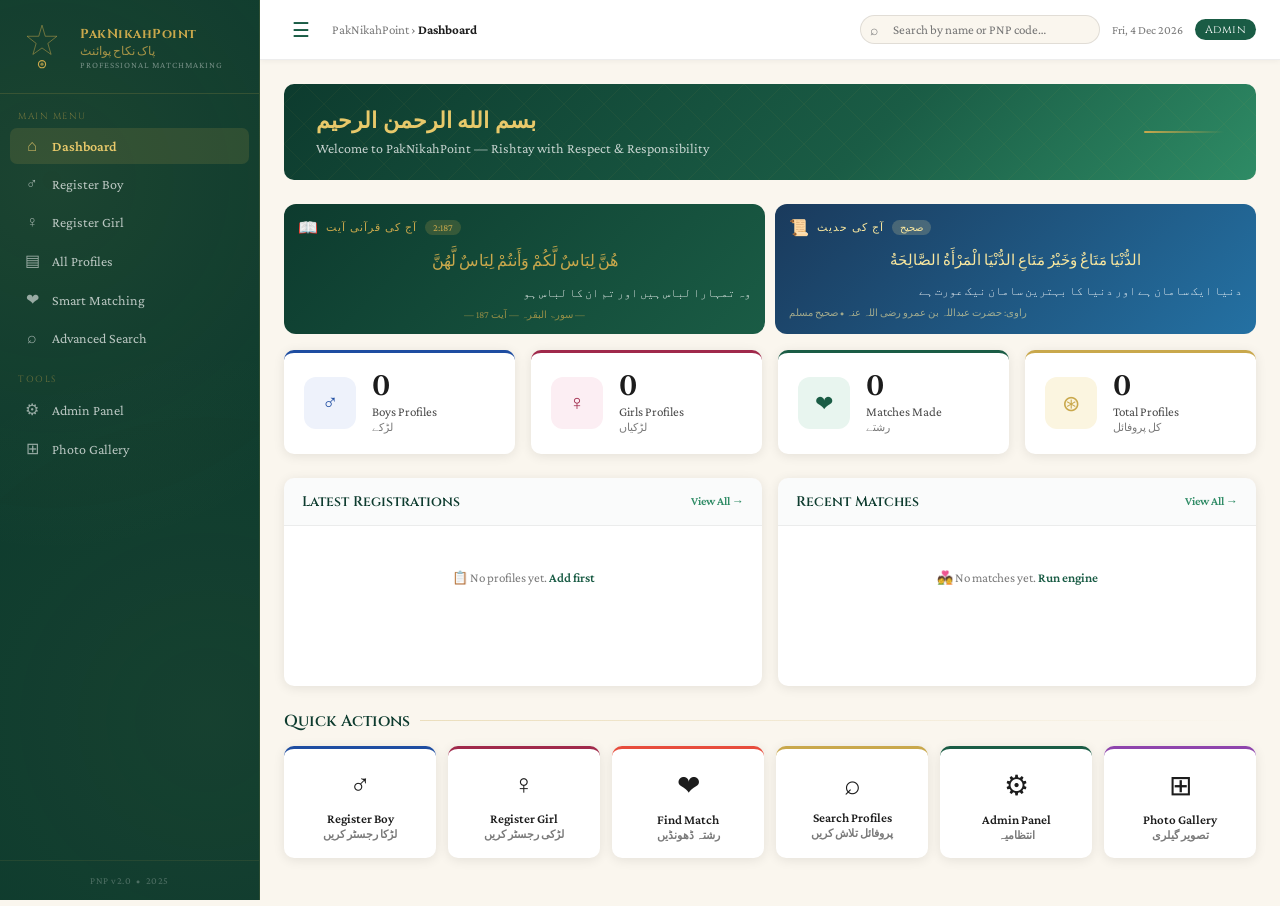
<file: index.html>
<!DOCTYPE html>
<html lang="en">
<head>
<meta charset="UTF-8">
<meta name="viewport" content="width=device-width, initial-scale=1.0">
<title>PakNikahPoint — Professional Matchmaking System</title>
<link rel="stylesheet" href="css/main.css">
<link href="https://fonts.googleapis.com/css2?family=Cinzel:wght@400;600;700&family=Crimson+Pro:ital,wght@0,300;0,400;0,600;1,400&display=swap" rel="stylesheet">
<!-- PWA -->
<link rel="manifest" href="/PakNikahPoint/manifest.json">
<meta name="theme-color" content="#0D3B2E">
<meta name="mobile-web-app-capable" content="yes">
<meta name="apple-mobile-web-app-capable" content="yes">
<meta name="apple-mobile-web-app-status-bar-style" content="black-translucent">
<meta name="apple-mobile-web-app-title" content="PakNikahPoint">
<style>
#pwa-install-btn {
  display: none;
  position: fixed;
  bottom: 20px;
  left: 50%;
  transform: translateX(-50%);
  background: #C9A84C;
  color: #0D3B2E;
  border: none;
  padding: 12px 28px;
  border-radius: 30px;
  font-size: 15px;
  font-weight: 700;
  cursor: pointer;
  z-index: 9999;
  box-shadow: 0 4px 20px rgba(0,0,0,0.3);
  animation: pulse 2s infinite;
}
@keyframes pulse {
  0%,100% { box-shadow: 0 4px 20px rgba(201,168,76,0.4); }
  50% { box-shadow: 0 4px 30px rgba(201,168,76,0.8); }
}
</style>
</head>
<body>

<nav class="sidebar" id="sidebar">
  <div class="sidebar-logo">
    <div class="logo-emblem">
      <svg viewBox="0 0 80 80" xmlns="http://www.w3.org/2000/svg">
        <polygon points="40,8 45,25 63,25 49,36 54,53 40,43 26,53 31,36 17,25 35,25" fill="none" stroke="#C9A84C" stroke-width="1.5" opacity="0.5"/>
        <path d="M40,20 A14,14 0 1,1 40,58 A9,9 0 1,0 40,20Z" fill="#C9A84C" opacity="0.85"/>
        <circle cx="40" cy="68" r="5.5" fill="none" stroke="#C9A84C" stroke-width="1.8"/>
        <circle cx="40" cy="68" r="2.5" fill="#C9A84C" opacity="0.7"/>
      </svg>
    </div>
    <div class="logo-text">
      <span class="logo-main">PakNikahPoint</span>
      <span class="logo-urdu">پاک نکاح پوائنٹ</span>
      <span class="logo-tag">Professional Matchmaking</span>
    </div>
  </div>

  <div class="nav-label">Main Menu</div>
  <ul class="nav-list">
    <li><a href="index.html" class="nav-item active"><span class="ni">⌂</span>Dashboard</a></li>
    <li><a href="pages/register.html?gender=boy" class="nav-item"><span class="ni">♂</span>Register Boy</a></li>
    <li><a href="pages/register.html?gender=girl" class="nav-item"><span class="ni">♀</span>Register Girl</a></li>
    <li><a href="pages/profiles.html" class="nav-item"><span class="ni">▤</span>All Profiles</a></li>
    <li><a href="pages/matching.html" class="nav-item"><span class="ni">❤</span>Smart Matching</a></li>
    <li><a href="pages/search.html" class="nav-item"><span class="ni">⌕</span>Advanced Search</a></li>
  </ul>

  <div class="nav-label">Tools</div>
  <ul class="nav-list">
    <li><a href="pages/admin.html" class="nav-item"><span class="ni">⚙</span>Admin Panel</a></li>
    <li><a href="pages/gallery.html" class="nav-item"><span class="ni">⊞</span>Photo Gallery</a></li>
  </ul>
  <div class="sidebar-footer">PNP v2.0 &nbsp;•&nbsp; 2025</div>
</nav>

<main class="main-content" id="mainContent">
  <header class="topbar">
    <div class="topbar-left">
      <button class="toggle-btn" onclick="toggleSidebar()">☰</button>
      <div class="breadcrumb"><span>PakNikahPoint</span> › <strong>Dashboard</strong></div>
    </div>
    <div class="topbar-right">
      <div class="qs-wrap">
        <span class="qs-icon">⌕</span>
        <input type="text" id="quickSearch" class="qs-input" placeholder="Search by name or PNP code…" oninput="runQuickSearch(this.value)">
      </div>
      <span class="topbar-date" id="topDate"></span>
      <span class="admin-chip">Admin</span>
    </div>
  </header>

  <div class="page-body">
    <div class="dashboard-hero">
      <div>
        <div class="hero-arabic">بسم الله الرحمن الرحيم</div>
        <div class="hero-sub">Welcome to PakNikahPoint — Rishtay with Respect &amp; Responsibility</div>
      </div>
      <div class="hero-divider"></div>
    </div>

    <div id="dailyWidgetContainer"></div>
    <div class="stats-row">
      <div class="stat-card blue">
        <div class="stat-icon-box">♂</div>
        <div><div class="stat-num" id="totalBoys">0</div><div class="stat-lbl">Boys Profiles</div><div class="stat-urdu">لڑکے</div></div>
      </div>
      <div class="stat-card rose">
        <div class="stat-icon-box">♀</div>
        <div><div class="stat-num" id="totalGirls">0</div><div class="stat-lbl">Girls Profiles</div><div class="stat-urdu">لڑکیاں</div></div>
      </div>
      <div class="stat-card green">
        <div class="stat-icon-box">❤</div>
        <div><div class="stat-num" id="totalMatches">0</div><div class="stat-lbl">Matches Made</div><div class="stat-urdu">رشتے</div></div>
      </div>
      <div class="stat-card gold">
        <div class="stat-icon-box">⊛</div>
        <div><div class="stat-num" id="totalProfiles">0</div><div class="stat-lbl">Total Profiles</div><div class="stat-urdu">کل پروفائل</div></div>
      </div>
    </div>

    <div class="two-col">
      <section class="panel">
        <div class="panel-hdr"><span class="panel-title">Latest Registrations</span><a href="pages/profiles.html" class="see-all">View All →</a></div>
        <div id="latestRegs" class="panel-body">
          <div class="empty-msg">📋 No profiles yet. <a href="pages/register.html">Add first</a></div>
        </div>
      </section>
      <section class="panel">
        <div class="panel-hdr"><span class="panel-title">Recent Matches</span><a href="pages/matching.html" class="see-all">View All →</a></div>
        <div id="latestMatchList" class="panel-body">
          <div class="empty-msg">💑 No matches yet. <a href="pages/matching.html">Run engine</a></div>
        </div>
      </section>
    </div>

    <section id="searchResultsSection" style="display:none" class="panel">
      <div class="panel-hdr">
        <span class="panel-title">Search Results</span>
        <button onclick="clearQuickSearch()" class="see-all">Clear ✕</button>
      </div>
      <div id="searchResultsBody" class="panel-body"></div>
    </section>

    <section class="quick-actions-section">
      <h2 class="section-heading">Quick Actions</h2>
      <div class="qa-grid">
        <a href="pages/register.html?gender=boy" class="qa-btn qa-boy"><span>♂</span><div>Register Boy<small>لڑکا رجسٹر کریں</small></div></a>
        <a href="pages/register.html?gender=girl" class="qa-btn qa-girl"><span>♀</span><div>Register Girl<small>لڑکی رجسٹر کریں</small></div></a>
        <a href="pages/matching.html" class="qa-btn qa-match"><span>❤</span><div>Find Match<small>رشتہ ڈھونڈیں</small></div></a>
        <a href="pages/search.html" class="qa-btn qa-search"><span>⌕</span><div>Search Profiles<small>پروفائل تلاش کریں</small></div></a>
        <a href="pages/admin.html" class="qa-btn qa-admin"><span>⚙</span><div>Admin Panel<small>انتظامیہ</small></div></a>
        <a href="pages/gallery.html" class="qa-btn qa-gallery"><span>⊞</span><div>Photo Gallery<small>تصویر گیلری</small></div></a>
      </div>
    </section>
  </div>
</main>

<script src="js/db.js"></script>
<script src="js/daily.js"></script>
<script src="js/app.js"></script>
<script src="js/dashboard.js"></script>
<script>document.addEventListener("DOMContentLoaded",()=>{const c=document.getElementById("dailyWidgetContainer");if(c&&typeof PNP_DAILY!=="undefined")c.innerHTML=PNP_DAILY.buildWidget();});</script>

<!-- ═══ GAS URL سیٹ کریں ═══ -->
<script>
(function(){
  const GAS_URL = 'https://script.google.com/macros/s/AKfycbxek-gphMpD_M3s8b4VI76wsIxjlufMdfc3VPpXnpsYF3WdVhiOVRqKU4e0KyveIpEjAA/exec';
  const s = PNP_DB.getSettings();
  // GAS URL اور bureau info auto set کریں
  let changed = false;
  if(!s.gasUrl || s.gasUrl !== GAS_URL){ s.gasUrl = GAS_URL; changed = true; }
  if(!s.bureauName){ s.bureauName = 'PakNikahPoint'; changed = true; }
  if(!s.phone){ s.phone = ''; changed = true; }
  if(!s.email){ s.email = ''; changed = true; }
  if(changed){ PNP_DB.saveSettings(s); console.log('✅ Settings محفوظ ہو گئیں'); }
})();
</script>

<!-- ═══ PWA Install Button ═══ -->
<button id="pwa-install-btn" onclick="installPWA()">
  📲 ایپ انسٹال کریں
</button>

<!-- ═══ Service Worker + PWA ═══ -->
<script>
let deferredPrompt = null;

// Service Worker رجسٹر کریں
if('serviceWorker' in navigator){
  window.addEventListener('load', () => {
    navigator.serviceWorker.register('/PakNikahPoint/sw.js')
      .then(reg => console.log('✅ SW رجسٹر:', reg.scope))
      .catch(err => console.log('❌ SW Error:', err));
  });
}

// Install prompt پکڑیں
window.addEventListener('beforeinstallprompt', (e) => {
  e.preventDefault();
  deferredPrompt = e;
  const btn = document.getElementById('pwa-install-btn');
  if(btn) btn.style.display = 'block';
});

// Install بٹن کا کام
function installPWA(){
  if(!deferredPrompt) return;
  deferredPrompt.prompt();
  deferredPrompt.userChoice.then(choice => {
    if(choice.outcome === 'accepted'){
      console.log('✅ PWA انسٹال ہو گئی');
      const btn = document.getElementById('pwa-install-btn');
      if(btn) btn.style.display = 'none';
    }
    deferredPrompt = null;
  });
}

// انسٹال کے بعد بٹن چھپائیں
window.addEventListener('appinstalled', () => {
  const btn = document.getElementById('pwa-install-btn');
  if(btn) btn.style.display = 'none';
});
</script>
</body>
</html>
</file>
<file: css/main.css>
/* =============================================
   PakNikahPoint — Main Stylesheet
   Islamic Geometric • Green & Gold • Professional
   ============================================= */

@import url('https://fonts.googleapis.com/css2?family=Cinzel:wght@400;600;700&family=Crimson+Pro:ital,wght@0,300;0,400;0,600;1,400&display=swap');

:root {
  --green-deep:   #0D3B2E;
  --green-mid:    #1A5C45;
  --green-light:  #2E8B65;
  --green-pale:   #E8F5EF;
  --gold:         #C9A84C;
  --gold-light:   #E8C96A;
  --gold-pale:    #FBF5E0;
  --cream:        #FAF6EE;
  --white:        #FFFFFF;
  --text-dark:    #1C1C1C;
  --text-mid:     #4A4A4A;
  --text-light:   #7A7A7A;
  --blue:         #1E4DA1;
  --blue-pale:    #EEF2FB;
  --rose:         #A0294B;
  --rose-pale:    #FCEEF3;
  --sidebar-w:    260px;
  --topbar-h:     60px;
  --radius:       10px;
  --shadow:       0 2px 12px rgba(0,0,0,0.09);
  --shadow-lg:    0 6px 30px rgba(0,0,0,0.13);
  --transition:   0.22s ease;
}

*, *::before, *::after { box-sizing: border-box; margin: 0; padding: 0; }

html { font-size: 15px; }

body {
  font-family: 'Crimson Pro', Georgia, serif;
  background: var(--cream);
  color: var(--text-dark);
  display: flex;
  min-height: 100vh;
  overflow-x: hidden;
}

a { text-decoration: none; color: inherit; }
ul { list-style: none; }
button { cursor: pointer; border: none; background: none; font-family: inherit; }

/* ── SIDEBAR ─────────────────────────────────── */
.sidebar {
  width: var(--sidebar-w);
  background: var(--green-deep);
  background-image:
    radial-gradient(circle at 20% 20%, rgba(201,168,76,0.08) 0%, transparent 50%),
    radial-gradient(circle at 80% 80%, rgba(201,168,76,0.05) 0%, transparent 50%);
  min-height: 100vh;
  position: fixed;
  left: 0; top: 0;
  display: flex;
  flex-direction: column;
  z-index: 100;
  transition: transform var(--transition);
  overflow-y: auto;
  border-right: 1px solid rgba(201,168,76,0.15);
}

.sidebar-logo {
  display: flex;
  align-items: center;
  gap: 12px;
  padding: 20px 16px 18px;
  border-bottom: 1px solid rgba(201,168,76,0.18);
}

.logo-emblem svg { width: 52px; height: 52px; flex-shrink: 0; }

.logo-text { display: flex; flex-direction: column; gap: 1px; }
.logo-main  { font-family: 'Cinzel', serif; font-size: 13px; font-weight: 700; color: var(--gold); letter-spacing: 0.5px; }
.logo-urdu  { font-size: 12px; color: rgba(201,168,76,0.8); line-height: 1.3; }
.logo-tag   { font-size: 9px; color: rgba(255,255,255,0.4); letter-spacing: 1px; text-transform: uppercase; }

.nav-label {
  font-size: 9px;
  letter-spacing: 1.5px;
  text-transform: uppercase;
  color: rgba(201,168,76,0.5);
  padding: 16px 18px 6px;
  font-family: 'Cinzel', serif;
}

.nav-list { padding: 0 10px; }

.nav-item {
  display: flex;
  align-items: center;
  gap: 10px;
  padding: 9px 12px;
  border-radius: 7px;
  color: rgba(255,255,255,0.7);
  font-size: 14px;
  transition: all var(--transition);
  margin-bottom: 2px;
}
.nav-item:hover, .nav-item.active {
  background: rgba(201,168,76,0.15);
  color: var(--gold-light);
}
.nav-item.active { font-weight: 600; }
.ni { font-size: 16px; width: 20px; text-align: center; opacity: 0.8; }

.sidebar-footer {
  margin-top: auto;
  padding: 14px 18px;
  font-size: 10px;
  color: rgba(255,255,255,0.25);
  border-top: 1px solid rgba(201,168,76,0.1);
  text-align: center;
  letter-spacing: 0.5px;
}

/* ── MAIN CONTENT ────────────────────────────── */
.main-content {
  margin-left: var(--sidebar-w);
  flex: 1;
  display: flex;
  flex-direction: column;
  min-height: 100vh;
}

/* ── TOPBAR ──────────────────────────────────── */
.topbar {
  height: var(--topbar-h);
  background: var(--white);
  border-bottom: 1px solid rgba(0,0,0,0.07);
  display: flex;
  align-items: center;
  justify-content: space-between;
  padding: 0 24px;
  position: sticky;
  top: 0;
  z-index: 50;
  box-shadow: 0 1px 6px rgba(0,0,0,0.05);
}

.topbar-left { display: flex; align-items: center; gap: 14px; }
.topbar-right { display: flex; align-items: center; gap: 12px; }

.toggle-btn {
  font-size: 20px;
  color: var(--green-mid);
  padding: 4px 8px;
  border-radius: 6px;
  transition: background var(--transition);
}
.toggle-btn:hover { background: var(--green-pale); }

.breadcrumb { font-size: 13px; color: var(--text-light); }
.breadcrumb strong { color: var(--text-dark); }

.qs-wrap {
  position: relative;
  display: flex;
  align-items: center;
}
.qs-icon { position: absolute; left: 10px; color: var(--text-light); font-size: 14px; }
.qs-input {
  border: 1.5px solid rgba(0,0,0,0.1);
  border-radius: 20px;
  padding: 6px 14px 6px 32px;
  font-size: 13px;
  width: 240px;
  font-family: inherit;
  background: var(--cream);
  transition: all var(--transition);
  color: var(--text-dark);
}
.qs-input:focus { outline: none; border-color: var(--green-light); background: white; width: 280px; }

.topbar-date { font-size: 12px; color: var(--text-light); }
.admin-chip {
  background: var(--green-mid);
  color: white;
  font-size: 11px;
  padding: 3px 10px;
  border-radius: 12px;
  font-family: 'Cinzel', serif;
  letter-spacing: 0.5px;
}

/* ── PAGE BODY ───────────────────────────────── */
.page-body {
  padding: 24px;
  flex: 1;
  max-width: 1300px;
  width: 100%;
}

/* ── DASHBOARD HERO ──────────────────────────── */
.dashboard-hero {
  background: linear-gradient(135deg, var(--green-deep) 0%, var(--green-mid) 60%, var(--green-light) 100%);
  border-radius: var(--radius);
  padding: 24px 32px;
  margin-bottom: 24px;
  display: flex;
  align-items: center;
  justify-content: space-between;
  position: relative;
  overflow: hidden;
}
.dashboard-hero::before {
  content: '';
  position: absolute;
  inset: 0;
  background-image: url("data:image/svg+xml,%3Csvg width='40' height='40' viewBox='0 0 40 40' xmlns='http://www.w3.org/2000/svg'%3E%3Cpath d='M20 0 L40 20 L20 40 L0 20Z' fill='none' stroke='rgba(201,168,76,0.06)' stroke-width='1'/%3E%3C/svg%3E");
  background-size: 40px 40px;
}
.hero-arabic {
  font-family: 'Noto Nastaliq Urdu', serif;
  font-size: 22px;
  color: var(--gold-light);
  margin-bottom: 6px;
  font-weight: 600;
  position: relative;
}
.hero-sub { font-size: 14px; color: rgba(255,255,255,0.75); position: relative; }
.hero-divider {
  width: 80px; height: 2px;
  background: linear-gradient(90deg, var(--gold), transparent);
  border-radius: 2px;
}

/* ── STATS ROW ───────────────────────────────── */
.stats-row {
  display: grid;
  grid-template-columns: repeat(4, 1fr);
  gap: 16px;
  margin-bottom: 24px;
}

.stat-card {
  background: white;
  border-radius: var(--radius);
  padding: 20px;
  display: flex;
  align-items: center;
  gap: 16px;
  box-shadow: var(--shadow);
  border-top: 3px solid transparent;
  transition: transform var(--transition), box-shadow var(--transition);
  position: relative;
  overflow: hidden;
}
.stat-card:hover { transform: translateY(-2px); box-shadow: var(--shadow-lg); }

.stat-card.blue  { border-top-color: var(--blue); }
.stat-card.rose  { border-top-color: var(--rose); }
.stat-card.green { border-top-color: var(--green-mid); }
.stat-card.gold  { border-top-color: var(--gold); }

.stat-icon-box {
  width: 52px; height: 52px;
  border-radius: 12px;
  display: flex; align-items: center; justify-content: center;
  font-size: 22px;
  flex-shrink: 0;
}
.blue  .stat-icon-box { background: var(--blue-pale); color: var(--blue); }
.rose  .stat-icon-box { background: var(--rose-pale); color: var(--rose); }
.green .stat-icon-box { background: var(--green-pale); color: var(--green-mid); }
.gold  .stat-icon-box { background: var(--gold-pale); color: var(--gold); }

.stat-num  { font-family: 'Cinzel', serif; font-size: 28px; font-weight: 700; line-height: 1; color: var(--text-dark); }
.stat-lbl  { font-size: 13px; color: var(--text-mid); margin-top: 3px; }
.stat-urdu { font-size: 11px; color: var(--text-light); margin-top: 2px; }

/* ── TWO-COL LAYOUT ──────────────────────────── */
.two-col { display: grid; grid-template-columns: 1fr 1fr; gap: 16px; margin-bottom: 24px; }

/* ── PANELS ──────────────────────────────────── */
.panel {
  background: white;
  border-radius: var(--radius);
  box-shadow: var(--shadow);
  overflow: hidden;
}
.panel-hdr {
  display: flex;
  align-items: center;
  justify-content: space-between;
  padding: 14px 18px;
  border-bottom: 1px solid rgba(0,0,0,0.06);
  background: rgba(13,59,46,0.02);
}
.panel-title { font-family: 'Cinzel', serif; font-size: 14px; font-weight: 600; color: var(--green-deep); }
.see-all { font-size: 12px; color: var(--green-light); font-weight: 600; transition: color var(--transition); }
.see-all:hover { color: var(--gold); }
.panel-body { padding: 14px 18px; min-height: 160px; }

.empty-msg { text-align: center; color: var(--text-light); font-size: 13px; padding: 30px 0; }
.empty-msg a { color: var(--green-mid); font-weight: 600; }
.empty-msg a:hover { color: var(--gold); }

/* Profile row in panel */
.mini-profile {
  display: flex;
  align-items: center;
  gap: 12px;
  padding: 8px 0;
  border-bottom: 1px solid rgba(0,0,0,0.05);
  cursor: pointer;
  transition: background var(--transition);
  border-radius: 6px;
  padding: 8px;
  margin: 0 -8px;
}
.mini-profile:last-child { border-bottom: none; }
.mini-profile:hover { background: var(--green-pale); }
.mini-avatar {
  width: 38px; height: 38px;
  border-radius: 50%;
  object-fit: cover;
  background: var(--green-pale);
  display: flex; align-items: center; justify-content: center;
  font-size: 18px;
  flex-shrink: 0;
  border: 2px solid rgba(201,168,76,0.3);
}
.mini-avatar img { width: 100%; height: 100%; border-radius: 50%; object-fit: cover; }
.mini-info { flex: 1; min-width: 0; }
.mini-name { font-size: 14px; font-weight: 600; color: var(--text-dark); }
.mini-meta { font-size: 12px; color: var(--text-light); }
.mini-badge {
  font-size: 10px;
  padding: 2px 8px;
  border-radius: 10px;
  font-weight: 600;
}
.badge-boy  { background: var(--blue-pale);  color: var(--blue); }
.badge-girl { background: var(--rose-pale); color: var(--rose); }

/* ── QUICK ACTIONS ───────────────────────────── */
.quick-actions-section { margin-bottom: 24px; }
.section-heading {
  font-family: 'Cinzel', serif;
  font-size: 16px;
  font-weight: 600;
  color: var(--green-deep);
  margin-bottom: 14px;
  display: flex;
  align-items: center;
  gap: 10px;
}
.section-heading::after {
  content: '';
  flex: 1;
  height: 1px;
  background: linear-gradient(90deg, rgba(201,168,76,0.3), transparent);
}

.qa-grid {
  display: grid;
  grid-template-columns: repeat(6, 1fr);
  gap: 12px;
}

.qa-btn {
  display: flex;
  flex-direction: column;
  align-items: center;
  gap: 10px;
  padding: 20px 12px 16px;
  border-radius: var(--radius);
  background: white;
  box-shadow: var(--shadow);
  transition: all var(--transition);
  text-align: center;
  border-top: 3px solid transparent;
}
.qa-btn:hover { transform: translateY(-3px); box-shadow: var(--shadow-lg); }
.qa-btn span { font-size: 28px; }
.qa-btn div { font-size: 13px; font-weight: 600; color: var(--text-dark); }
.qa-btn small { display: block; font-size: 11px; color: var(--text-light); margin-top: 2px; }

.qa-boy    { border-top-color: var(--blue); }
.qa-girl   { border-top-color: var(--rose); }
.qa-match  { border-top-color: #e74c3c; }
.qa-search { border-top-color: var(--gold); }
.qa-admin  { border-top-color: var(--green-mid); }
.qa-gallery{ border-top-color: #8e44ad; }

/* ── FORMS ───────────────────────────────────── */
.form-page { max-width: 900px; }
.form-hero {
  background: linear-gradient(135deg, var(--green-deep), var(--green-mid));
  border-radius: var(--radius);
  padding: 22px 28px;
  margin-bottom: 24px;
  color: white;
}
.form-hero h1 { font-family: 'Cinzel', serif; font-size: 20px; color: var(--gold-light); margin-bottom: 4px; }
.form-hero p  { font-size: 13px; color: rgba(255,255,255,0.7); }

.form-card {
  background: white;
  border-radius: var(--radius);
  box-shadow: var(--shadow);
  overflow: hidden;
  margin-bottom: 18px;
}
.form-section-hdr {
  background: linear-gradient(90deg, var(--green-pale), white);
  padding: 12px 20px;
  border-bottom: 1px solid rgba(0,0,0,0.06);
  display: flex;
  align-items: center;
  gap: 10px;
}
.form-section-hdr h3 {
  font-family: 'Cinzel', serif;
  font-size: 13px;
  font-weight: 600;
  color: var(--green-deep);
}
.form-section-icon { font-size: 16px; color: var(--gold); }
.form-grid {
  display: grid;
  grid-template-columns: 1fr 1fr;
  gap: 16px;
  padding: 20px;
}
.form-grid.three { grid-template-columns: 1fr 1fr 1fr; }
.form-grid.one   { grid-template-columns: 1fr; }
.form-full { grid-column: 1 / -1; }

.form-group { display: flex; flex-direction: column; gap: 5px; }
.form-group label {
  font-size: 12px;
  font-weight: 600;
  color: var(--text-mid);
  text-transform: uppercase;
  letter-spacing: 0.5px;
}
.form-group .urdu-label { font-size: 12px; color: var(--text-light); font-weight: 400; text-transform: none; letter-spacing: 0; margin-left: 4px; }

.form-control {
  border: 1.5px solid rgba(0,0,0,0.1);
  border-radius: 7px;
  padding: 9px 12px;
  font-size: 14px;
  font-family: inherit;
  color: var(--text-dark);
  background: white;
  transition: all var(--transition);
  width: 100%;
}
.form-control:focus {
  outline: none;
  border-color: var(--green-light);
  box-shadow: 0 0 0 3px rgba(46,139,101,0.1);
}
select.form-control { cursor: pointer; }
textarea.form-control { resize: vertical; min-height: 80px; }

.photo-upload-box {
  border: 2px dashed rgba(0,0,0,0.15);
  border-radius: 10px;
  padding: 30px;
  text-align: center;
  cursor: pointer;
  transition: all var(--transition);
  background: var(--cream);
}
.photo-upload-box:hover { border-color: var(--green-light); background: var(--green-pale); }
.photo-upload-box input { display: none; }
.photo-preview {
  width: 120px; height: 120px;
  border-radius: 50%;
  object-fit: cover;
  border: 3px solid var(--gold);
  margin: 0 auto 10px;
  display: none;
}
.photo-placeholder { font-size: 48px; margin-bottom: 8px; }
.photo-hint { font-size: 12px; color: var(--text-light); }

.pnp-code-display {
  background: var(--gold-pale);
  border: 2px solid var(--gold);
  border-radius: 10px;
  padding: 16px 20px;
  display: flex;
  align-items: center;
  gap: 16px;
  margin-bottom: 20px;
}
.pnp-code-label { font-size: 12px; color: var(--text-light); }
.pnp-code-value { font-family: 'Cinzel', serif; font-size: 24px; font-weight: 700; color: var(--green-deep); letter-spacing: 2px; }

.btn-primary {
  background: linear-gradient(135deg, var(--green-mid), var(--green-light));
  color: white;
  border-radius: 8px;
  padding: 12px 28px;
  font-size: 15px;
  font-family: 'Cinzel', serif;
  font-weight: 600;
  letter-spacing: 0.5px;
  transition: all var(--transition);
  box-shadow: 0 4px 15px rgba(26,92,69,0.3);
}
.btn-primary:hover { transform: translateY(-1px); box-shadow: 0 6px 20px rgba(26,92,69,0.4); }

.btn-gold {
  background: linear-gradient(135deg, var(--gold), var(--gold-light));
  color: var(--green-deep);
  border-radius: 8px;
  padding: 12px 28px;
  font-size: 15px;
  font-family: 'Cinzel', serif;
  font-weight: 700;
  transition: all var(--transition);
  box-shadow: 0 4px 15px rgba(201,168,76,0.3);
}
.btn-gold:hover { transform: translateY(-1px); box-shadow: 0 6px 20px rgba(201,168,76,0.4); }

.btn-outline {
  border: 2px solid var(--green-mid);
  color: var(--green-mid);
  border-radius: 8px;
  padding: 10px 24px;
  font-size: 14px;
  font-family: 'Cinzel', serif;
  transition: all var(--transition);
}
.btn-outline:hover { background: var(--green-mid); color: white; }

.form-actions {
  display: flex;
  gap: 12px;
  padding: 20px;
  border-top: 1px solid rgba(0,0,0,0.06);
  justify-content: flex-end;
}

/* ── PROFILE CARD ────────────────────────────── */
.profile-card {
  background: white;
  border-radius: 12px;
  box-shadow: var(--shadow);
  overflow: hidden;
  transition: all var(--transition);
  cursor: pointer;
}
.profile-card:hover { transform: translateY(-4px); box-shadow: var(--shadow-lg); }

.profile-card-header {
  padding: 20px;
  background: linear-gradient(135deg, var(--green-deep), var(--green-mid));
  text-align: center;
  position: relative;
}
.profile-card-header.girl-header { background: linear-gradient(135deg, #6B1230, #A0294B); }
.profile-photo {
  width: 90px; height: 90px;
  border-radius: 50%;
  object-fit: cover;
  border: 3px solid var(--gold);
  margin: 0 auto 10px;
  display: block;
  background: rgba(255,255,255,0.1);
}
.profile-photo-placeholder {
  width: 90px; height: 90px;
  border-radius: 50%;
  border: 3px solid var(--gold);
  margin: 0 auto 10px;
  display: flex; align-items: center; justify-content: center;
  font-size: 36px;
  background: rgba(255,255,255,0.1);
  color: rgba(255,255,255,0.5);
}
.profile-pnp { font-family: 'Cinzel', serif; font-size: 11px; color: var(--gold); letter-spacing: 2px; }
.profile-name { font-family: 'Cinzel', serif; font-size: 16px; color: white; font-weight: 700; margin: 4px 0; }
.profile-age-city { font-size: 12px; color: rgba(255,255,255,0.7); }

.profile-card-body { padding: 14px 16px; }
.profile-detail-row {
  display: flex;
  justify-content: space-between;
  padding: 5px 0;
  border-bottom: 1px solid rgba(0,0,0,0.04);
  font-size: 13px;
}
.profile-detail-row:last-child { border-bottom: none; }
.detail-key { color: var(--text-light); }
.detail-val { color: var(--text-dark); font-weight: 600; }

.profile-card-footer {
  padding: 10px 16px;
  border-top: 1px solid rgba(0,0,0,0.06);
  display: flex;
  gap: 8px;
}
.card-btn {
  flex: 1;
  padding: 7px;
  border-radius: 6px;
  font-size: 12px;
  font-weight: 600;
  text-align: center;
  transition: all var(--transition);
  cursor: pointer;
}
.card-btn-primary { background: var(--green-pale); color: var(--green-mid); }
.card-btn-primary:hover { background: var(--green-mid); color: white; }
.card-btn-match { background: var(--gold-pale); color: var(--gold); }
.card-btn-match:hover { background: var(--gold); color: white; }
.card-btn-wa { background: #dcf8c6; color: #075e54; }
.card-btn-wa:hover { background: #25d366; color: white; }

/* ── PROFILES GRID ───────────────────────────── */
.profiles-grid {
  display: grid;
  grid-template-columns: repeat(auto-fill, minmax(260px, 1fr));
  gap: 18px;
  margin-top: 16px;
}

/* ── MATCH ENGINE ────────────────────────────── */
.match-score-ring {
  width: 80px; height: 80px;
  border-radius: 50%;
  display: flex; align-items: center; justify-content: center;
  flex-direction: column;
  font-family: 'Cinzel', serif;
  font-weight: 700;
  flex-shrink: 0;
  position: relative;
}
.score-high { background: #e8f8f0; color: #1e8449; border: 3px solid #27ae60; }
.score-mid  { background: #fef9e7; color: #b7950b; border: 3px solid #f1c40f; }
.score-low  { background: #fdedec; color: #c0392b; border: 3px solid #e74c3c; }

.score-number { font-size: 20px; line-height: 1; }
.score-label  { font-size: 9px; letter-spacing: 0.5px; }

.match-card {
  background: white;
  border-radius: 10px;
  padding: 16px;
  display: flex;
  align-items: center;
  gap: 14px;
  box-shadow: var(--shadow);
  margin-bottom: 12px;
  transition: all var(--transition);
  border-left: 4px solid transparent;
}
.match-card:hover { transform: translateX(4px); box-shadow: var(--shadow-lg); }
.match-card.rank-1 { border-left-color: var(--gold); }
.match-card.rank-2 { border-left-color: #C0C0C0; }
.match-card.rank-3 { border-left-color: #CD7F32; }

.match-rank { font-family: 'Cinzel', serif; font-size: 20px; font-weight: 700; color: var(--text-light); width: 28px; text-align: center; }

.match-profiles { display: flex; align-items: center; gap: 8px; flex: 1; }
.match-avatar {
  width: 44px; height: 44px; border-radius: 50%; object-fit: cover;
  border: 2px solid rgba(201,168,76,0.4);
  background: var(--green-pale);
  display: flex; align-items: center; justify-content: center;
  font-size: 20px;
}
.match-heart { font-size: 18px; color: #e74c3c; }
.match-info { flex: 1; }
.match-names { font-size: 14px; font-weight: 600; }
.match-meta  { font-size: 12px; color: var(--text-light); }

.score-breakdown {
  display: grid;
  grid-template-columns: repeat(2, 1fr);
  gap: 6px;
  margin-top: 12px;
}
.score-item {
  display: flex;
  align-items: center;
  justify-content: space-between;
  background: var(--cream);
  border-radius: 6px;
  padding: 6px 10px;
  font-size: 12px;
}
.score-item-label { color: var(--text-mid); }
.score-item-val { font-weight: 700; color: var(--green-mid); }
.score-item-val.zero { color: var(--text-light); }

/* ── SEARCH FILTERS ──────────────────────────── */
.filter-grid {
  display: grid;
  grid-template-columns: repeat(4, 1fr);
  gap: 14px;
  padding: 20px;
}
.filter-group { display: flex; flex-direction: column; gap: 5px; }
.filter-label { font-size: 11px; font-weight: 600; color: var(--text-light); text-transform: uppercase; letter-spacing: 0.5px; }

/* ── RISHTA CARD (PRINTABLE) ─────────────────── */
.rishta-card {
  background: white;
  border: 3px double var(--gold);
  border-radius: 12px;
  padding: 30px;
  max-width: 600px;
  position: relative;
  font-family: 'Crimson Pro', serif;
}
.rishta-card::before {
  content: '';
  position: absolute;
  inset: 8px;
  border: 1px solid rgba(201,168,76,0.3);
  border-radius: 8px;
  pointer-events: none;
}
.rishta-header {
  text-align: center;
  margin-bottom: 20px;
  padding-bottom: 20px;
  border-bottom: 1px solid var(--gold-pale);
}
.rishta-title { font-family: 'Cinzel', serif; font-size: 22px; color: var(--green-deep); font-weight: 700; }
.rishta-subtitle { color: var(--gold); font-size: 14px; }
.rishta-photo { width: 120px; height: 120px; border-radius: 50%; border: 3px solid var(--gold); object-fit: cover; }
.rishta-grid { display: grid; grid-template-columns: 1fr 1fr; gap: 10px; }
.rishta-row { display: flex; flex-direction: column; gap: 2px; }
.rishta-key { font-size: 10px; text-transform: uppercase; color: var(--text-light); letter-spacing: 0.5px; }
.rishta-val { font-size: 15px; color: var(--text-dark); font-weight: 500; }
.rishta-footer { text-align: center; margin-top: 20px; font-size: 12px; color: var(--text-light); }

/* ── MODAL ───────────────────────────────────── */
.modal-overlay {
  position: fixed;
  inset: 0;
  background: rgba(0,0,0,0.5);
  z-index: 200;
  display: none;
  align-items: center;
  justify-content: center;
  backdrop-filter: blur(3px);
}
.modal-overlay.open { display: flex; }
.modal-box {
  background: white;
  border-radius: 14px;
  width: 90%;
  max-width: 780px;
  max-height: 90vh;
  overflow-y: auto;
  box-shadow: 0 20px 60px rgba(0,0,0,0.2);
}
.modal-hdr {
  display: flex;
  align-items: center;
  justify-content: space-between;
  padding: 16px 20px;
  border-bottom: 1px solid rgba(0,0,0,0.08);
  position: sticky;
  top: 0;
  background: white;
  border-radius: 14px 14px 0 0;
}
.modal-hdr h3 { font-family: 'Cinzel', serif; font-size: 16px; color: var(--green-deep); }
.modal-close { font-size: 20px; color: var(--text-light); padding: 4px 8px; border-radius: 6px; }
.modal-close:hover { background: var(--cream); color: var(--text-dark); }
.modal-body { padding: 20px; }

/* ── TOAST ───────────────────────────────────── */
.toast {
  position: fixed;
  bottom: 24px;
  right: 24px;
  padding: 14px 22px;
  border-radius: 10px;
  font-size: 14px;
  font-weight: 600;
  z-index: 999;
  transform: translateY(20px);
  opacity: 0;
  transition: all 0.3s ease;
  display: flex;
  align-items: center;
  gap: 10px;
  box-shadow: var(--shadow-lg);
}
.toast.show { transform: translateY(0); opacity: 1; }
.toast.success { background: var(--green-mid); color: white; }
.toast.error   { background: #c0392b; color: white; }
.toast.info    { background: var(--blue); color: white; }

/* ── LOADING ─────────────────────────────────── */
.loading-spinner {
  width: 36px; height: 36px;
  border: 3px solid var(--green-pale);
  border-top-color: var(--green-mid);
  border-radius: 50%;
  animation: spin 0.8s linear infinite;
  margin: 30px auto;
}
@keyframes spin { to { transform: rotate(360deg); } }

/* ── TABS ────────────────────────────────────── */
.tab-bar {
  display: flex;
  gap: 4px;
  background: var(--cream);
  border-radius: 10px;
  padding: 4px;
  margin-bottom: 20px;
}
.tab-btn {
  flex: 1;
  padding: 9px 16px;
  border-radius: 8px;
  font-size: 13px;
  font-weight: 600;
  color: var(--text-mid);
  transition: all var(--transition);
  text-align: center;
}
.tab-btn.active {
  background: white;
  color: var(--green-deep);
  box-shadow: var(--shadow);
}
.tab-btn:hover:not(.active) { background: rgba(255,255,255,0.5); }

/* ── TABLE ───────────────────────────────────── */
.data-table { width: 100%; border-collapse: collapse; font-size: 13px; }
.data-table th {
  background: var(--green-deep);
  color: var(--gold);
  padding: 10px 14px;
  text-align: left;
  font-family: 'Cinzel', serif;
  font-size: 11px;
  letter-spacing: 0.5px;
  font-weight: 600;
}
.data-table td { padding: 10px 14px; border-bottom: 1px solid rgba(0,0,0,0.05); color: var(--text-dark); }
.data-table tr:hover td { background: var(--green-pale); }
.data-table tr:last-child td { border-bottom: none; }

/* ── BADGES ──────────────────────────────────── */
.badge {
  display: inline-block;
  padding: 3px 10px;
  border-radius: 12px;
  font-size: 11px;
  font-weight: 700;
  letter-spacing: 0.3px;
}
.badge-active  { background: #d5f0e0; color: #1e8449; }
.badge-pending { background: #fef9e7; color: #b7950b; }
.badge-matched { background: #fde8ef; color: #a0294b; }

/* ── GALLERY ─────────────────────────────────── */
.photo-gallery-grid {
  display: grid;
  grid-template-columns: repeat(auto-fill, minmax(180px, 1fr));
  gap: 14px;
}
.gallery-item {
  border-radius: 10px;
  overflow: hidden;
  aspect-ratio: 1;
  background: var(--cream);
  border: 2px solid rgba(201,168,76,0.2);
  cursor: pointer;
  transition: all var(--transition);
  display: flex; align-items: center; justify-content: center;
  font-size: 48px;
  color: rgba(0,0,0,0.15);
  position: relative;
}
.gallery-item img { width: 100%; height: 100%; object-fit: cover; }
.gallery-item:hover { transform: scale(1.03); border-color: var(--gold); box-shadow: var(--shadow-lg); }
.gallery-item-label {
  position: absolute;
  bottom: 0;
  left: 0; right: 0;
  background: linear-gradient(transparent, rgba(0,0,0,0.7));
  color: white;
  padding: 20px 10px 8px;
  font-size: 12px;
  font-weight: 600;
}

/* ── RESPONSIVE ──────────────────────────────── */
@media (max-width: 1100px) {
  .qa-grid { grid-template-columns: repeat(3, 1fr); }
  .stats-row { grid-template-columns: repeat(2, 1fr); }
}

@media (max-width: 900px) {
  .sidebar { transform: translateX(-100%); }
  .sidebar.open { transform: translateX(0); }
  .main-content { margin-left: 0; }
  .two-col { grid-template-columns: 1fr; }
  .form-grid { grid-template-columns: 1fr; }
  .filter-grid { grid-template-columns: repeat(2, 1fr); }
}

@media (max-width: 600px) {
  .stats-row { grid-template-columns: 1fr; }
  .qa-grid { grid-template-columns: repeat(2, 1fr); }
  .qs-input { width: 160px; }
  .topbar-date { display: none; }
}

@media print {
  .sidebar, .topbar, .no-print { display: none !important; }
  .main-content { margin-left: 0; }
  .rishta-card { border-color: var(--gold) !important; }
}
</file>
